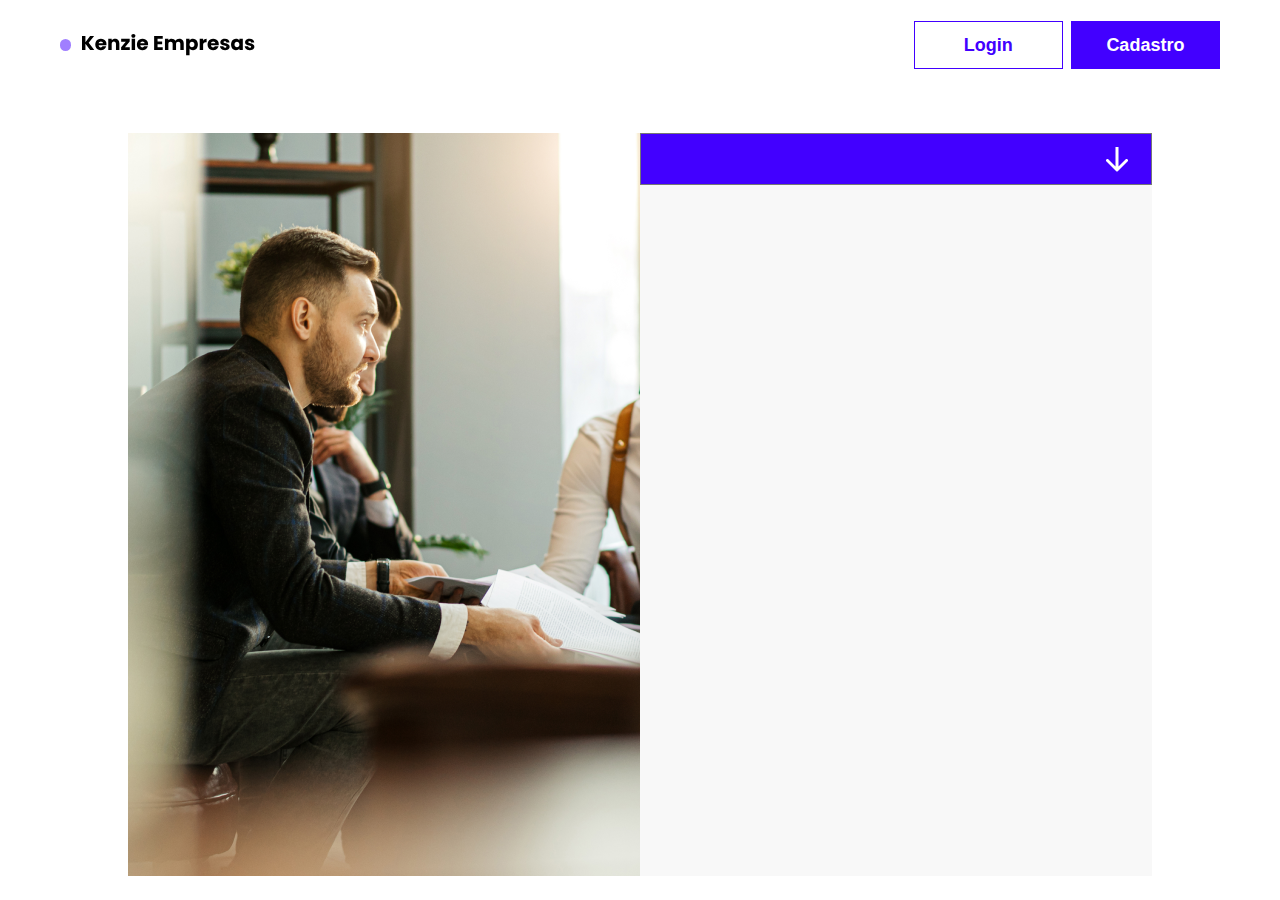
<file: index.html>
<!DOCTYPE html>
<html lang="pt-br">
  <head>
    <meta charset="UTF-8" />
    <meta http-equiv="X-UA-Compatible" content="IE=edge" />
    <meta name="viewport" content="width=device-width, initial-scale=1.0" />
    <title>Kenzie Empresas</title>
  </head>
  <body>

    <script>
      window.location.replace("./src/pages/home/index.html");
    </script>
  </body>
</html>
</file>
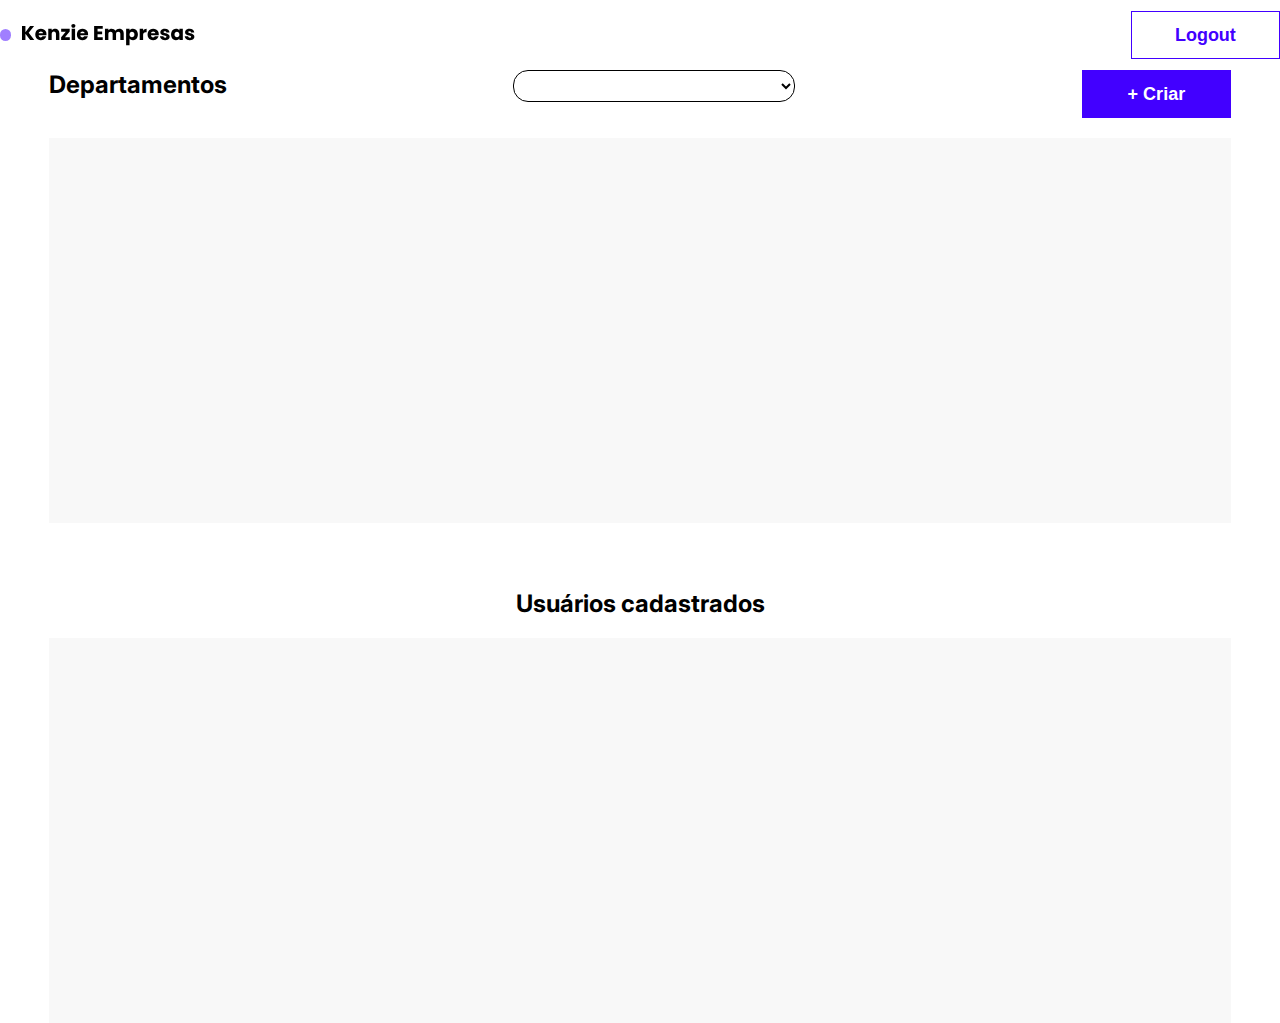
<file: src/pages/admin/index.html>
<!DOCTYPE html>
<html lang="pt-br">
  <head>
    <meta charset="UTF-8" />
    <meta http-equiv="X-UA-Compatible" content="IE=edge"/>
    <meta name="viewport" content="width=device-width, initial-scale=1.0"/>
    <link rel="preconnect" href="https://fonts.googleapis.com">
    <link rel="preconnect" href="https://fonts.gstatic.com" crossorigin>
    <link href="https://fonts.googleapis.com/css2?family=Inter:wght@500&display=swap" rel="stylesheet">
    <link rel="stylesheet" href="../../styles/globalStyles.css"/>
    <link rel="stylesheet" href="../../styles/buttons.css"/>
    <link rel="stylesheet" href="../../styles/inputs.css"/>
    <link rel="stylesheet" href="../../styles/header.css"/>
    <link rel="stylesheet" href="../../styles/toast.css"/>
    <link rel="stylesheet" href="../../styles/modal.css"/>
    <link rel="stylesheet" href="../../styles/media.css"/>
    <link rel="stylesheet" href="./index.css"/>
    <title>Kenzie Empresas - Admin Page</title>
  </head>
  <body>
    <header id="header">
      <div id="header-div-container">
        <div id="div-header-logo">
          <div id="div-logo">   </div>
          <img src="../../img/Kenzie Empresas.svg" id="logo" alt="Logo Kenzie">
        </div>
        <nav id="nav">
          <div id="hamburger" class="btn-mobile">   </div>
          <ul id="menu">
            <li>
              <button id="button-logout" class="button-default button-style-100">
                Logout
              </button>
            </li>
          </ul>
        </nav>
      </div>
    </header>

    <main id="main">
      <section class="section-departments">
        <div class="div-top-section">
          <h2>
            Departamentos
          </h2>
          <select class="select-menu" name="company-list" id="company-list">
        </select>
          <button id="createDepartmentButton" class="button-default button-style-200">
            + Criar
          </button>
        </div>
        <div class="divCardsDepartment">
          <ul id="ul-departmentList" class="department-cards-list">   </ul>
        </div>
      </section>

      <section class="section-users">
        <div class="div-top-section-users">
          <h2>
            Usuários cadastrados
          </h2>
        </div>
        <div>
          <ul id="ul-userList" class="department-cards-list">   </ul>
        </div>
      </section>
    </main>
  </body>
  <script type="module" src="./index.js"></script>
</html>
</file>
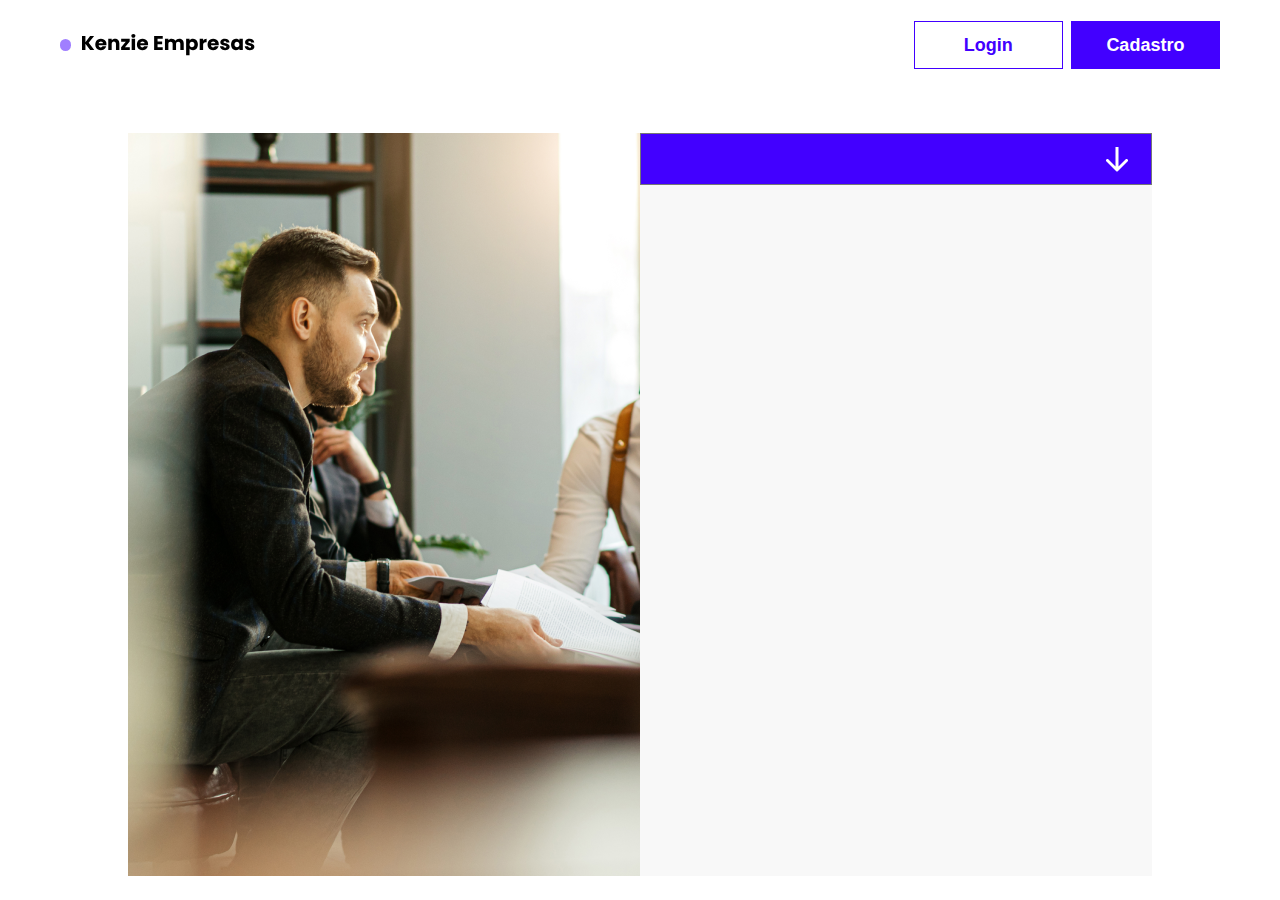
<file: src/pages/home/index.html>
<!DOCTYPE html>
<html lang="pt-br">
  <head>
    <meta charset="UTF-8" />
    <meta http-equiv="X-UA-Compatible" content="IE=edge" />
    <meta name="viewport" content="width=device-width, initial-scale=1.0" />
    <link rel="preconnect" href="https://fonts.googleapis.com">
    <link rel="preconnect" href="https://fonts.gstatic.com" crossorigin>
    <link href="https://fonts.googleapis.com/css2?family=Inter:wght@500&display=swap" rel="stylesheet">
    <link rel="stylesheet" href="../../styles/globalStyles.css"/>
    <link rel="stylesheet" href="../../styles/buttons.css"/>
    <link rel="stylesheet" href="../../styles/media.css"/>
    <link rel="stylesheet" href="../../styles/header.css"/>
    <link rel="stylesheet" href="./index.css"/>
    <title>Kenzie Empresas - Home Page</title>
  </head>
  <body>
    <header id="header">
      <div id="header-div-container">
          <div id="div-header-logo">
            <div id="div-logo"></div>
            <img src="../../img/Kenzie Empresas.svg" id="logo" alt="Logo Kenzie">
          </div>
          <nav id="nav">
            <div id="hamburger" class="btn-mobile"></div>
            <ul id="menu">
              <li>
                <button id="button-to-login" class="button-setor  button-default button-style-100">
                  Login
                </button>
              </li>
              <li>
                <button id="button-to-register" class="button-default button-style-200">
                  Cadastro
                </button>
              </li>
            </ul>
          </nav>
      </div>
  </header>
    <main id="main">

      <div id="div-sections">
        <section id="left-section">     </section>
  
        <section id="right-section">     <select
          class="titleh2-right-section" name="sector-list" id="sector-list">
        </select>
          <ul id="cardList">     </ul>
        </section>
      </div>
    </main>
  </body>
  <script type="module" src="./index.js"></script>
</html>
</file>
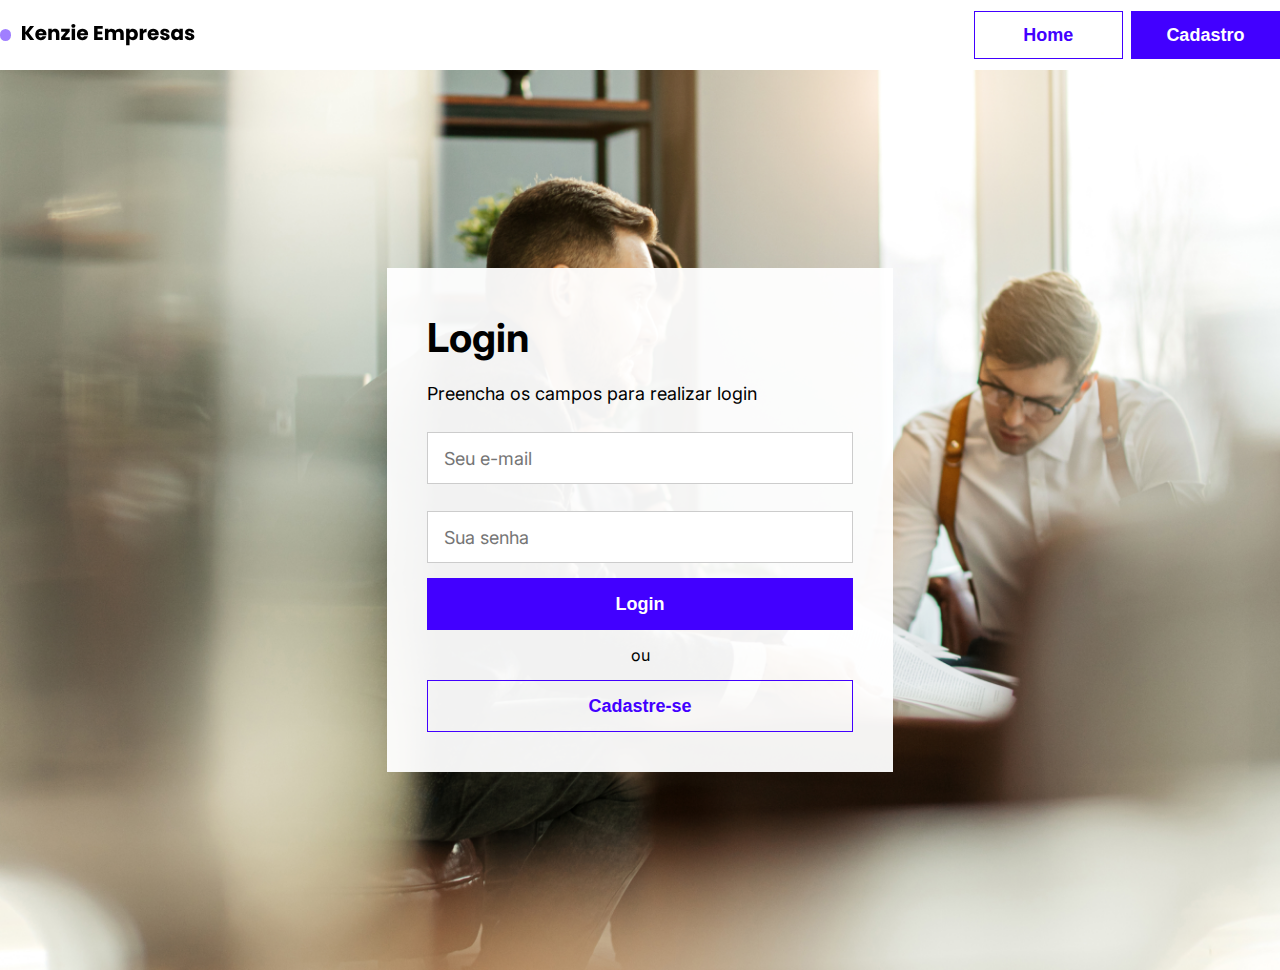
<file: src/pages/login/index.html>
<!DOCTYPE html>
<html lang="pt-br">
  <head>
    <meta charset="UTF-8" />
    <meta http-equiv="X-UA-Compatible" content="IE=edge" />
    <meta name="viewport" content="width=device-width, initial-scale=1.0" />
    <link rel="preconnect" href="https://fonts.googleapis.com">
    <link rel="preconnect" href="https://fonts.gstatic.com" crossorigin>
    <link href="https://fonts.googleapis.com/css2?family=Inter:wght@500&display=swap" rel="stylesheet">
    <link rel="stylesheet" href="../../styles/globalStyles.css"/>
    <link rel="stylesheet" href="../../styles/buttons.css"/>
    <link rel="stylesheet" href="../../styles/inputs.css"/>
    <link rel="stylesheet" href="../../styles/header.css"/>
    <link rel="stylesheet" href="../../styles/toast.css"/>
    <link rel="stylesheet" href="../../styles/media.css"/>
    <link rel="stylesheet" href="./index.css"/>

    <title>Kenzie Empresas - Login</title>
  </head>
  <body>

    <header id="header">
        <div id="header-div-container">
            <div id="div-header-logo">
              <div id="div-logo">   </div>
              <img src="../../img/Kenzie Empresas.svg" id="logo" alt="Logo Kenzie">
            </div>
            <nav id="nav">
              <div id="hamburger" class="btn-mobile">   </div>
              <ul id="menu">
                <li>
                  <button id="button-to-home" class="button-default button-style-100">
                    Home
                  </button>
                </li>
                <li>
                  <button id="button-to-register" class="button-default button-style-200">
                    Cadastro
                  </button>
                </li>
              </ul>
            </nav>
        </div>
    </header>
    <main id="main">

        <form id="form-login">
          <h2 class="TitleForm">
            Login
          </h2>
          <p class="pTextForm">
            Preencha os campos para realizar login
          </p>
          <input type="email" name="email" class="input-default" placeholder="Seu e-mail" />
          <input type="password" name="password" class="input-default" placeholder="Sua senha" />
          <p id="error" class="hidden error-text">
            Usuário ou senha incorreta
          </p>
          <button id="button-login" type="submit" class="big-button button-default button-style-200">
            Login
          </button>
          <div class="register">
            <p>
              ou
            </p>
            <button id="button-change-to-register" type="button" class="big-button button-default button-style-100">
              Cadastre-se
            </button>
          </div>
        </form>
    </main>
  </body>
  <script type="module" src="./index.js"></script>
</html>
</file>
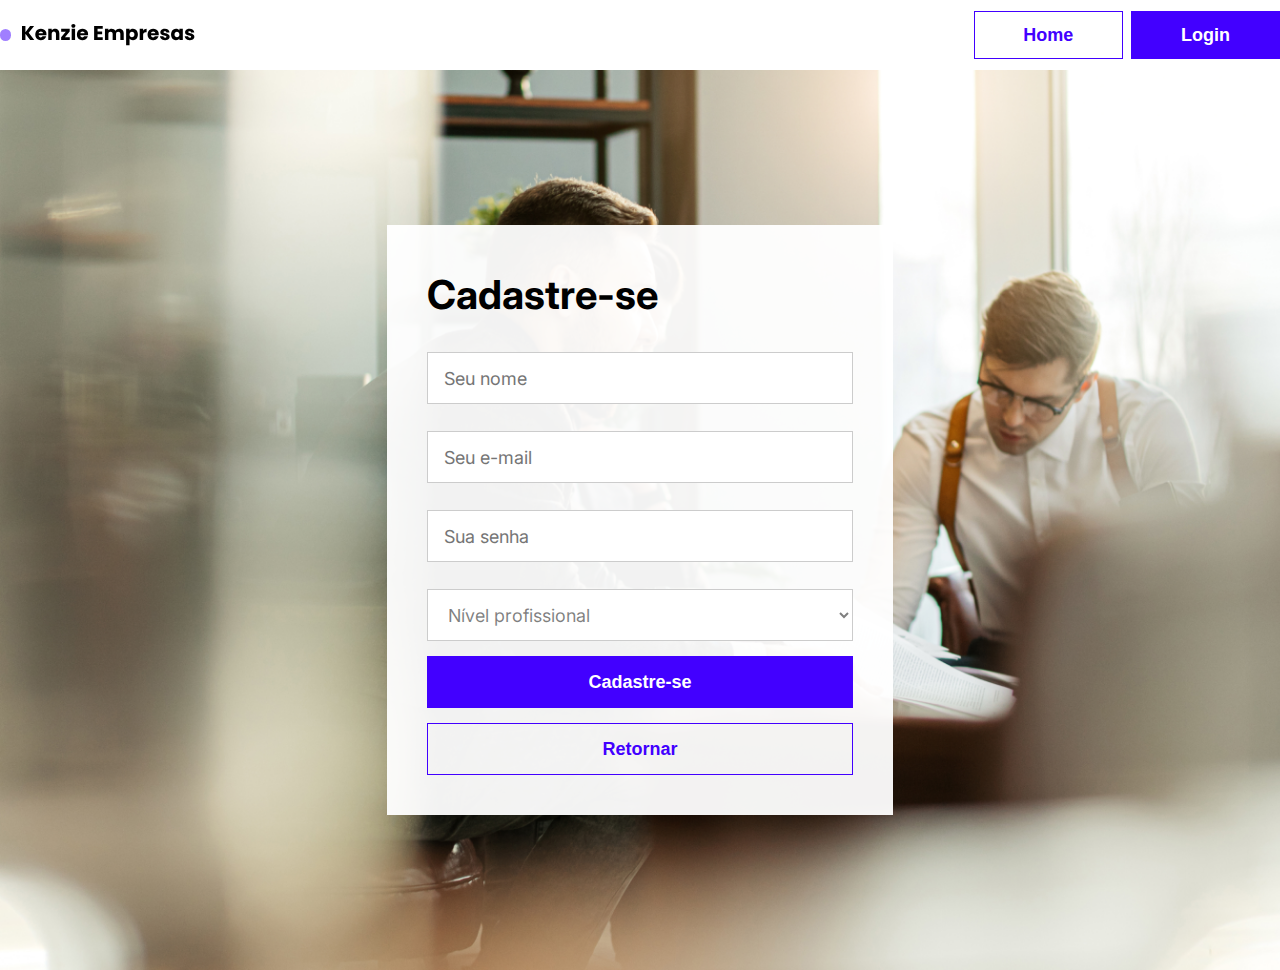
<file: src/pages/register/index.html>
<!DOCTYPE html>
<html lang="pt-br">
  <head>
    <meta charset="UTF-8" />
    <meta http-equiv="X-UA-Compatible" content="IE=edge"/>
    <meta name="viewport" content="width=device-width, initial-scale=1.0"/>
    <link rel="preconnect" href="https://fonts.googleapis.com">
    <link rel="preconnect" href="https://fonts.gstatic.com" crossorigin>
    <link href="https://fonts.googleapis.com/css2?family=Inter:wght@500&display=swap" rel="stylesheet">
    <link rel="stylesheet" href="../../styles/globalStyles.css"/>
    <link rel="stylesheet" href="../../styles/buttons.css"/>
    <link rel="stylesheet" href="../../styles/inputs.css"/>
    <link rel="stylesheet" href="../../styles/header.css"/>
    <link rel="stylesheet" href="../../styles/toast.css"/>
    <link rel="stylesheet" href="../../styles/media.css"/>
    <link rel="stylesheet" href="./index.css"/>
    <title>Kenzie Empresas - Register</title>
  </head>
  <body>
    <header id="header">
      <div id="header-div-container">
        <div id="div-header-logo">
          <div id="div-logo">   </div>
          <img src="../../img/Kenzie Empresas.svg" id="logo" alt="Logo Kenzie">
        </div>
        <nav id="nav">
          <div id="hamburger" class="btn-mobile">   </div>
          <ul id="menu">
            <li>
              <button id="button-to-home" class="button-default button-style-100">
                Home
              </button>
            </li>
            <li>
              <button id="button-to-login" class="button-default button-style-200">
                Login
              </button>
            </li>
          </ul>
        </nav>
      </div>
    </header>
    <main id="main">
      <form id="form-register">
        <h2 class="TitleForm">
          Cadastre-se
        </h2>
        <!-- <p class="pTextForm">
          Preencha os campos para realizar login
        </p> -->

        <input type="text" name="username" class="input-default" placeholder="Seu nome" required/>
        <input type="email" name="email" class="input-default" placeholder="Seu e-mail" required/>
        <input type="password" name="password" class="input-default" placeholder="Sua senha" required/>

        <select class="input-default" name="professional_level" id="profission-rank">
          
          <option value="">
            Nível profissional
          </option>
          <option value="estágio">
            Estágio
          </option>
          <option value="júnior">
            Júnior
          </option>
          <option value="pleno">
            Pleno
          </option>
          <option value="sênior">
            Sênior
          </option>
        </select>

        <button type="submit" class="big-button button-default button-style-200">
          Cadastre-se
        </button>
        <button id="return-login" type="button" class="big-button button-default button-style-100">
          Retornar
        </button>
      </form>
    </main>
  </body>
  <script type="module" src="./index.js"></script>
</html>
</file>
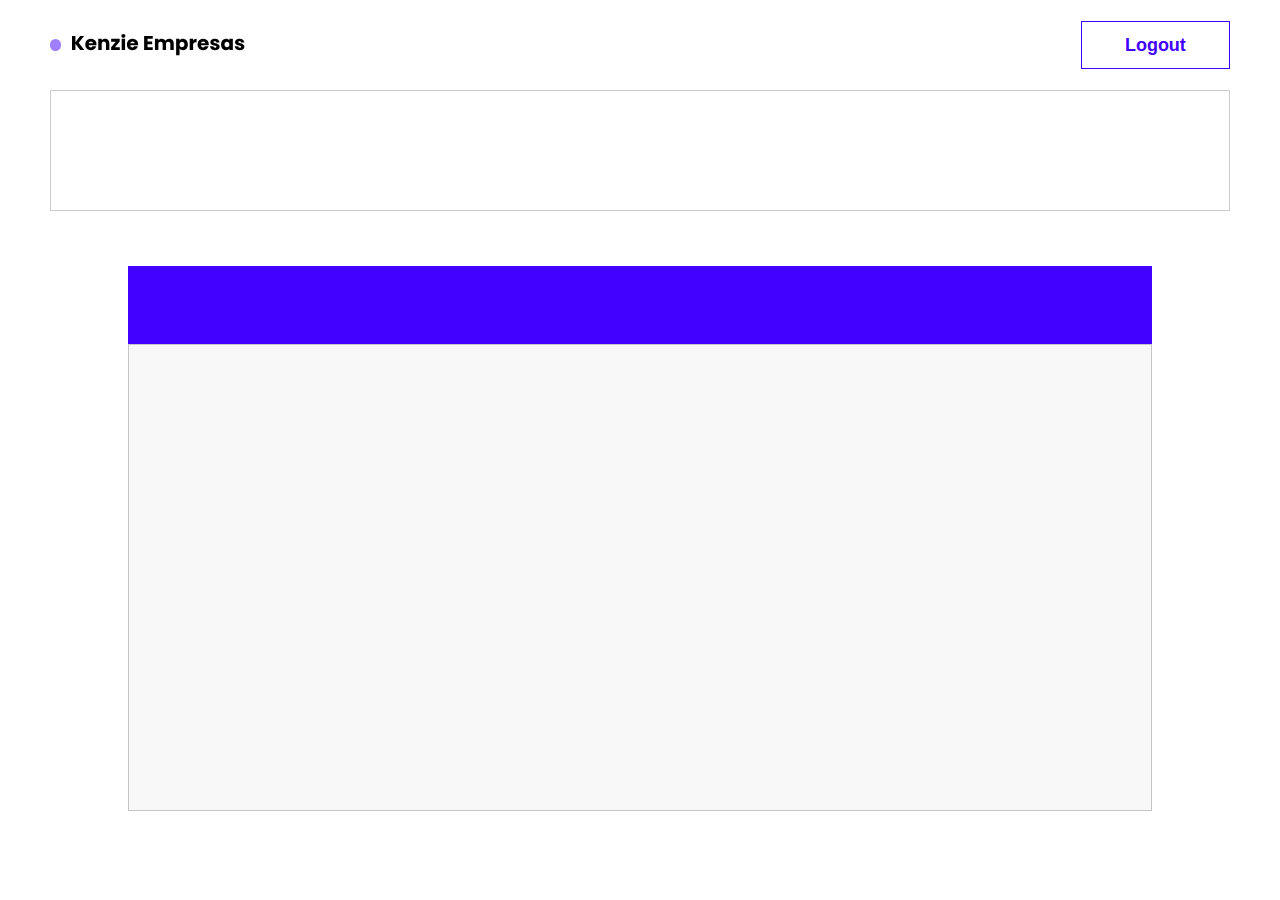
<file: src/pages/user/index.html>
<!DOCTYPE html>
<html lang="pt-br">
  <head>
    <meta charset="UTF-8" />
    <meta http-equiv="X-UA-Compatible" content="IE=edge"/>
    <meta name="viewport" content="width=device-width, initial-scale=1.0"/>
    <link rel="preconnect" href="https://fonts.googleapis.com">
    <link rel="preconnect" href="https://fonts.gstatic.com" crossorigin>
    <link href="https://fonts.googleapis.com/css2?family=Inter:wght@500&display=swap" rel="stylesheet">
    <link rel="stylesheet" href="../../styles/globalStyles.css" />
    <link rel="stylesheet" href="../../styles/buttons.css"/>
    <link rel="stylesheet" href="../../styles/inputs.css"/>
    <link rel="stylesheet" href="../../styles/header.css"/>
    <link rel="stylesheet" href="../../styles/media.css"/>
    <link rel="stylesheet" href="../../styles/modal.css"/>
    <link rel="stylesheet" href="./index.css"/>
    <title>Kenzie Empresas - User Page</title>
  </head>
  <body>
    <header id="header">
      <div id="header-div-container">
        <div id="div-header-logo">
          <div id="div-logo">   </div>
          <img src="../../img/Kenzie Empresas.svg" id="logo" alt="Logo Kenzie">
        </div>
        <nav id="nav">
          <div id="hamburger" class="btn-mobile">   </div>
          <ul id="menu">
            <li>
              <button id="button-logout" class="button-default button-style-100">
                Logout
              </button>
            </li>
          </ul>
        </nav>
      </div>
    </header>

    <main id="main">
      <section id="top-section-userPage">   </section>
      <div id="title-bottom-section-userPage" class="title-bottom-section-userPage">
        <h2>
          Company Name - Departament Name
        </h2>
      </div>
      <section id="bottom-section-userPage" class="bottom-section-userPage">
        <ul id="card-list">
          <li class="cardsUnemployed">
            <p>
              Você ainda não foi contratado
            </p> 
          </li>
        </ul>
      </section>
    </main>
  </body>
  <script type="module" src="./index.js"></script>
</html>
</file>
<file: src/styles/globalStyles.css>
/* @import url('https://fonts.googleapis.com/css2?family=Inter:wght@100;200;300;400;500;600;700;800;900&display=swap'); */

* {
    padding: 0;
    margin: 0;
    box-sizing: border-box;
    /* font-family: 'Inter', sans-serif; */
  }

:root {
    --color-100: #4200ff;
    --color-200: #4ba036;
    --color-300: #ce4646;
    --color-400: #000000;
    --color-500: #ffffff;
    --font-weight01: bold;
    --font-weight02: normal;

}

body {
    width: 100vw;
    height: 100vh;
    font-family: 'Inter', sans-serif;
    text-decoration: none;
    letter-spacing: 0%;
}
</file>
<file: src/styles/buttons.css>
.button-default {
  display: flex;
  flex-direction: row;
  justify-content: center;
  align-items: center;
  padding: 0px 22px;
  gap: 10px;
  height: 48px;
  width: 149.22px;
  cursor: pointer;
  font-weight: 700;
  font-size: 18px;
  line-height: 22px;
}

.button-style-100 {
  background-color: transparent;
  border: 1px solid var(--color-100);
  color: var(--color-100);
}

.button-style-200 {
  background-color: var(--color-100);
  border: 1px solid var(--color-100);
  color: var(--color-500);
}

.button-style-300 {
  background-color: var(--color-200);
  border: 1px solid var(--color-200);
  color: var(--color-500);
}

.button-style-400 {
  background-color: transparent;
  border: 1px solid var(--color-300);
  color: var(--color-300);
}

.big-button {
  width: 100%;
  height: 52px;
}

.circle-button {
  border-radius: 255px;
}
</file>
<file: src/styles/inputs.css>
.input-default {
  font-family: "Inter";
  font-style: normal;
  font-weight: 400;
  font-size: 18px;
  line-height: 22px;
  text-align: left;
  padding: 0px 16px;
  margin-top: 12px;
  width: 100%;
  height: 52px;
  left: 509px;
  top: 379px;
  background: var(--color-500);
  border: 1px solid rgba(0, 0, 0, 0.2);
  color: rgba(0, 0, 0, 0.5);
}

.textArea {
  padding: 20px;
  height: 113px;
  background: var(--color-500);
  border: 1px solid rgba(0, 0, 0, 0.3);
}
</file>
<file: src/styles/header.css>
#header-div-container {
  display: flex;
  align-items: center;
  justify-content: space-between;
  box-sizing: border-box;
  height: 70px;
}

#div-header-logo {
  display: flex;
  align-items: center;
  gap: 10.47px;
}

#logo {
  padding: 17px 0;
  font-size: 1.5rem;
  font-weight: bold;
}

#div-logo {
  width: 11.17px;
  height: 11.17px;
  background: rgba(66, 0, 255, 0.5);
  border-radius: 50%;
}

#btn-mobile {
  display: none;
}

#menu {
  display: flex;
  list-style: none;
  gap: 0.5rem;
}
</file>
<file: src/styles/toast.css>
.toast-container {
  position: fixed;
  display: flex;
  flex-direction: column;
  align-items: flex-start;
  padding: 10px;
  gap: 17px;
  width: 441.73px;
  height: 125px;
  background: #fcfeff;
  box-shadow: 0px 4px 30px -12px rgb(0 0 0 / 10%);
  border-radius: 4px;
  color: black;
  animation: toastIt 4000ms ease-in forwards;
}

@keyframes toastIt {
  0% {
    right: 30px;
    bottom: -120px;
  }
  25% {
    right: 30px;
    bottom: 10px;
  }
  50% {
    right: 30px;
    bottom: 10px;
  }
  100% {
    right: 30px;
    bottom: -120px;
  }
}

.containerTitle {
  display: none;
}

.successToast {
  display: flex;
  flex-direction: column;
  text-align: center;
  margin: 0 auto;
  justify-content: center;
  width: 207px;
  height: 68px;
  background: #4ba036;
  border-radius: 10px;
}

.failToast {
  display: flex;
  flex-direction: column;
  text-align: center;
  margin: 0 auto;
  justify-content: center;
  width: 207px;
  height: 68px;
  background: #ce4646;
  border-radius: 10px;
}

.toast-container > div > span {
  color: #ffffff;
  font-family: "Inter";
  font-style: normal;
  font-weight: 700;
  font-size: 14px;
  line-height: 17px;
  text-align: center;
}
</file>
<file: src/styles/modal.css>
.modal-background {
  background-color: rgba(0, 0, 0, 0.5);
  display: flex;
  justify-content: center;
  align-items: center;
  width: 100vw;
  height: 100vh;
  position: fixed;
  top: 0;
  left: 0;
}

.modal-container {
  display: flex;
  flex-direction: column;
  background-color: var(--color-500);
  width: 506px;
  position: relative;
  border-radius: 8px;
  padding: 32px 24px;
  box-sizing: border-box;
}

.formbase {
  display: flex;
  flex-direction: column;
  gap: 13px;
  margin-top: 39px;
}

.formbase > h2 {
  font-size: 40px;
}

.formbase > button {
  margin-top: 21px;
}

.modal-close {
  position: absolute;
  top: 24px;
  right: 24px;
  width: 38px;
  height: 32px;
  padding: 4px 14px;
  font-size: var(--font-size4);
  font-weight: var(--font-weight1);
  background-color: #e9ecef;
  border: 1px solid #e9ecef;
  border-radius: 4px;
  cursor: pointer;
}

.divButtons {
  display: flex;
  flex-direction: row;
  gap: 20px;
  justify-content: flex-end;
  margin-top: 20px;
}

.divButtonsRemove {
  display: flex;
  flex-direction: row;
  gap: 20px;
  justify-content: flex-start;
  margin-top: 20px;
}

.cancelButton {
  position: absolute;
  bottom: 32px;
  right: 132px;
}

.showPostHeader {
  display: flex;
  flex-direction: row;
  text-align: center;
  align-items: center;
}

.showPostFeet {
  width: 100%;
}

formulario {
  height: 100%;
}

.topSectionEye {
  display: flex;
  flex-direction: row;
  justify-content: space-between;
  width: 100%;
}

.divLeftEye {
  display: flex;
  flex-direction: column;
  gap: 20px;
  width: 50%;
}

.divRightEye {
  display: flex;
  flex-direction: column;
  gap: 20px;
  align-items: flex-end;
  width: 50%;
}

.bottomSectionEye {
  background: #f8f8f8;
}

.ulBottomEye {
  display: flex;
  align-items: center;
  gap: 20px;
  padding: 43px 33px;
  height: 290px;
  background: #f8f8f8;
  overflow: scroll;
}

.liBottomEye {
  display: flex;
  flex-direction: column;
  padding: 29px;
  gap: 9px;
  min-width: 306px;
  height: 100%;
  background: var(--color-500);
  border-bottom: 1px solid var(--color-100);
  list-style: none;
}

.divAboutEye {
  height: 33%;
}

.divButtonEye {
  display: flex;
  justify-content: center;
  height: 33%;
}

.pDescriptionText {
  width: 289px;
  height: 30px;
  font-family: "Poppins";
  font-style: normal;
  font-weight: 700;
  font-size: 20px;
  line-height: 30px;
  color: var(--color-400);
}

.hidden {
  display: none;
}
</file>
<file: src/styles/media.css>
@media (max-width: 600px) {
    #menu {
      display: flex;
      position: absolute;
      justify-content: space-around;
      width: 100%;
      top: 70px;
      right: 0px;
      transition: 0.6s;
      z-index: 1000;
      height: 0px;
      visibility: hidden;
      overflow-y: hidden;
    }
  
    #nav.active #menu {
      display: flex;
      flex-direction: row;
      justify-content: space-around;
      align-items: center;
      background-color: var(--color-500);
      height: 80px;
      visibility: visible;
      overflow-y: auto;
      box-shadow: 0px 4px 4px rgba(0, 0, 0, 0.12);
    }
  
    #hamburger {
      border-top: 2px solid;
      width: 20px;
      cursor: pointer;
    }
  
    #hamburger::after,
    #hamburger::before {
      content: "";
      display: block;
      width: 20px;
      height: 2px;
      background: currentColor;
      margin-top: 5px;
      transition: 0.3s;
      position: relative;
    }
  
    #nav.active #hamburger {
      border-top-color: transparent;
    }
  
    #nav.active #hamburger::before {
      transform: rotate(-45deg);
    }
  
    #nav.active #hamburger::after {
      transform: rotate(45deg);
      top: -7px;
    }
  
    #cardList {
      display: flex;
      flex-direction: row;
      overflow-x: auto;
      gap: 20px;
      background: #f8f8f8;
    }
    
    #card {
      display: flex;
      flex-direction: column;
      padding: 20px;
      justify-content: center;
      gap: 20px;
      width: 241px;
      height: 211px;
      list-style: none;
      border-bottom: 1px solid var(--color-100);
      background-color: var(--color-500);
    }
  }
</file>
<file: src/pages/admin/index.css>
#header {
  max-width: 1300px;
  width: 100%;
  margin: 0 auto;
  margin: 0 auto;
}

#main {
  display: flex;
  flex-direction: column;
  align-items: center;
  width: 1200px;
  height: 100vh;
  margin: 0 auto;
}

.section-departments {
  display: flex;
  flex-direction: column;
  gap: 20px;
  height: 50%;
  margin-bottom: 69px;
}

.div-top-section {
  display: flex;
  flex-direction: row;
  justify-content: space-between;
}

.department-cards-list {
  display: flex;
  flex-wrap: wrap;
  gap: 92px;
  width: 1182px;
  height: 385px;
  background: #f8f8f8;
  padding: 34px 56px;
  overflow-y: auto;
}

.li-department-card {
  width: 489px;
  height: 196px;
  padding: 20px;
  background: var(--color-500);
  border-bottom: 1px solid var(--color-100);
  list-style: none;
}
.div-about {
  display: flex;
  flex-direction: column;
  margin-bottom: 43px;
  gap: 8px;
}

.div-about p:nth-child(1) {
  font-family: "Inter";
  font-style: normal;
  font-weight: 700;
  font-size: 20px;
  line-height: 24px;
  color: var(--color-400);
}

.div-about p:nth-child(2) {
  font-family: "Inter";
  font-style: normal;
  font-weight: 400;
  font-size: 18px;
  line-height: 22px;
  color: var(--color-400);
}

.div-about p:nth-child(3) {
  font-family: "Inter";
  font-style: normal;
  font-weight: 400;
  font-size: 18px;
  line-height: 22px;
  color: var(--color-400);
}

.div-icons {
  display: flex;
  gap: 20px;
  justify-content: center;
}

.div-top-section-users {
  display: flex;
  flex-direction: row;
  justify-content: space-between;
  margin: 0 auto;
}

.section-users {
  display: flex;
  flex-direction: column;
  gap: 20px;
  height: 50%;
}

.select-menu {
  text-align: center;
  width: 282px;
  height: 32px;
  border: 1px solid var(--color-400);
  border-radius: 15px;
  font-family: "Inter";
  font-style: normal;
  font-weight: 400;
  font-size: 20px;
  line-height: 24px;
  color: var(--color-400);
  background-color: var(--color-500);
}

.titleRemoveModal {
  display: flex;
  justify-content: center;
  align-items: center;
  height: 84px;
  font-family: "Poppins";
  font-style: normal;
  font-weight: 700;
  font-size: 28px;
  line-height: 42px;
  text-align: center;
  color: var(--color-400);
}
</file>
<file: src/pages/home/index.css>
#header {
  max-width: 1200px;
  width: 100%;
  margin: 0 auto;
  padding: 10px 20px;
}

#main {
  display: flex;
  flex-direction: column;
  align-items: center;
  width: 80%;
  margin: 0 auto;
  margin-top: 43px;
}

#div-sections {
  display: flex;
  width: 100%;
  margin: 0 auto;
  justify-content: space-between;
  max-width: 1200px;
}

#left-section {
  background-image: url(../../img/Rectangle\ 6.png);
  background-repeat: no-repeat;
  width: 550px;
  height: 743px;
}

#right-section {
  width: 550px;
  height: 743px;
  overflow: auto;
  background: #f8f8f8;
}

#cardList {
  display: flex;
  flex-direction: column;
  width: 100%;
  align-items: center;
  gap: 20px;
}

#card {
  display: flex;
  flex-direction: column;
  justify-content: center;
  gap: 20px;
  padding: 22px 33px;
  width: 90%;
  height: 134.99px;
  list-style: none;
  background-color: var(--color-500);
  border-bottom: 1px solid var(--color-100);
}

.button-default2 {
  font-size: 800;
  color: var(--color-100);
  width: 150px;
  padding: 6px 0px;
  text-align: center;
  cursor: pointer;
}

.titleh2-right-section {
  display: flex;
  justify-content: center;
  align-items: center;
  width: 100%;
  height: 52.18px;
  padding: 2px;
  font-family: "Poppins";
  font-style: normal;
  font-weight: 400;
  font-size: 20px;
  line-height: 30px;
  text-align: center;
  color: var(--color-500);
  margin-bottom: 25px;
  -webkit-appearance: none;
  -moz-appearance:    none;
  appearance:         none;
  width: 100%;
  background: var(--color-100) url('../../img/Arrow.png') 95.5% 50% no-repeat;
}

@media (max-width: 600px) {
  #header {
    width: 100%;
    margin: 0 auto;
    margin: 0 auto;
    padding: 0px 20px;
    border-bottom: 1px solid rgba(0, 0, 0, 0.200);
  }

  #main {
    display: flex;
    flex-direction: column;
    align-items: center;
    width: 90%;
    margin: 0 auto;
    margin-top: 22px;
  }

  #left-section {
    width: 0;
    visibility: hidden;
  }

  #cardList {
    display: flex;
    flex-direction: row;
  }

  #card {
    width: 341px;
    height: 211px;
    list-style: none;
    background-color: var(--color-500);
    border-bottom: 1px solid var(--color-100);
  }
}
</file>
<file: src/pages/login/index.css>
@media (max-width: 600px) {
  
  #header {
    width: 90%;
    margin: 0 auto;
  }
  
  #main {
    display: flex;
    flex-direction: column;
    background-image: url(../../img/Rectangle\ 7.png);
    background-repeat: no-repeat;
    background-size: cover;
    width: 100vw;
    height: 100vh;
  
  }

  .TitleForm{
    padding: 14px;

  }
  
  #form-login {
    display: flex;
    flex-direction: column;
    gap: 0.938rem;
    background: rgba(255, 255, 255, 0.95);
    margin-top: 30px;
  }

  .input-default{
    max-width: 90%;
    margin: 0 auto;
  }
  
  .register {
    display: flex;
    flex-direction: column;
    gap: 0.938rem;
    align-items: center;
  }

  .big-button {
    width: 90%;
    height: 52px;
    margin: 0 auto;
}
  
  .pTextForm {
    font-size: 0.95rem;
    max-width: 90%;
    margin: 0 auto;
    text-align: justify;
  }
    
  .error-text {
    color: var(--color-300);
  }
  
  .hidden {
    display: none;
  }
}


@media (min-width: 601px) {
  #header {
    max-width: 1300px;
    width: 100%;
    margin: 0 auto;
    margin: 0 auto;
  }
  
  #main {
    display: flex;
    flex-direction: column;
    background-image: url(../../img/Rectangle\ 7.png);
    background-repeat: no-repeat;
    background-size: cover;
    width: 100vw;
    height: 100vh;
  
  }
  
  #form-login {
    display: flex;
    flex-direction: column;
    justify-content: center;
    padding: 2.5rem;
    gap: 0.938rem;
    width: 31.625rem;
    background: rgba(255, 255, 255, 0.95);
    margin: auto;
  }
  
  .register {
    display: flex;
    flex-direction: column;
    gap: 0.938rem;
    align-items: center;
  }
  
  .pTextForm {
    width: 340px;
    height: 22px;
    left: 509px;
    top: 333px;
    font-family: "Inter";
    font-style: normal;
    font-weight: 400;
    font-size: 18px;
    line-height: 22px;
    color: var(--color-400);
  }
  
  .TitleForm {
    width: 111px;
    height: 60px;
    left: 509px;
    top: 262px;
    font-style: normal;
    font-weight: 700;
    font-size: 40px;
    line-height: 60px;
    color: var(--color-400);
    font-family: 'Inter', sans-serif;
  
  }
  
  .error-text {
    color: var(--color-300);
  }
  
  .hidden {
    display: none;
  }
}
</file>
<file: src/pages/register/index.css>
@media(max-width: 600px){

  #menu{
    position: relative;
    top: 0px;
    width: 90%;
    margin-bottom: 200px;
  }

  #header {
    width: 90%;
    margin: 0 auto;
  }
  
  #main {
    display: flex;
    flex-direction: column;
    background-image: url(../../img/Rectangle\ 7.png);
    background-repeat: no-repeat;
    background-size: cover;
    width: 100%;
    height: 70vh;
    margin-top: 0px;
  }
  
  #form-register {
    display: flex;
    flex-direction: column;
    justify-content: center;
    padding: 15px;
    gap: 15px;
    background: rgba(255, 255, 255, 0.95);
    margin-top: 30px;
  
  }
}

@media(min-width: 601px){
  #header {
    max-width: 1300px;
    width: 100%;
    margin: 0 auto;
  }
  
  #main {
    display: flex;
    flex-direction: column;
    background-image: url(../../img/Rectangle\ 7.png);
    background-repeat: no-repeat;
    background-size: cover;
    width: 100%;
    height: 100vh;
  
  }
  
  #form-register {
    display: flex;
    flex-direction: column;
    justify-content: center;
    padding: 40px;
    gap: 15px;
    width: 506px;
    background: rgba(255, 255, 255, 0.95);
    margin: auto;
  
  }
  
  .pTextForm {
    width: 350px;
    height: 22px;
    left: 509px;
    top: 333px;
    font-family: "Inter";
    font-style: normal;
    font-weight: 400;
    font-size: 18px;
    line-height: 22px;
    color: var(--color-400);
    font-family: 'Inter', sans-serif;
  }
  
  .TitleForm {
    height: 60px;
    left: 509px;
    top: 262px;
    font-family: "Poppins";
    font-style: normal;
    font-weight: 700;
    font-size: 40px;
    line-height: 60px;
    color: var(--color-400);
    font-family: 'Inter', sans-serif;
  }
  
  option{
    background-color: var(--color-100);
    color: var(--color-500);
  }
}
</file>
<file: src/pages/user/index.css>
#header {
  max-width: 1180px;
  width: 100%;
  margin: 0 auto;
  padding: 10px 0px;
}

#main {
  display: flex;
  flex-direction: column;
  align-items: center;
  width: 80%;
  max-width: 1180px;
  margin: 0 auto;
}

#top-section-userPage {
  display: flex;
  flex-direction: column;
  justify-content: center;
  padding: 20px;
  gap: 11px;
  width: 1180px;
  height: 121px;
  background: var(--color-500);
  border: 1px solid rgba(0, 0, 0, 0.2);
  margin-bottom: 55px;
}

#about-container {
  display: flex;
  justify-content: space-between;
}

#about-user {
  display: flex;
  gap: 20px;
}

#edit {
  width: 26.72px;
  height: 26.72px;
}

.bottom-section-userPage {
  display: flex;
  flex-direction: column;
  width: 100%;
  height: 467px;
  background: #f8f8f8;
  border: 1px solid rgba(0, 0, 0, 0.2);
}

.title-bottom-section-userPage {
  display: flex;
  gap: 20px;
  justify-content: center;
  align-items: center;
  width: 100%;
  height: 78px;
  background: var(--color-100);
  color: var(--color-500);
}

#card-list {
  display: flex;
  flex-wrap: wrap;
  gap: 54px;
  height: 100%;
  margin: 0 auto;
  align-items: center;
}

.cards {
  display: flex;
  justify-content: center;
  flex-direction: column;
  padding: 20px;
  width: 318px;
  height: 76px;
  gap: 14px;
  list-style: none;
  border: 1px solid var(--color-100);
  background: var(--color-500);
}

.cardsUnemployed {
  list-style: none;
  font-family: "Inter";
  font-style: normal;
  font-weight: 700;
  font-size: 40px;
  line-height: 48px;
  text-align: center;
  color: var(--color-400);
}

.hidden {
  display: none;
}
</file>
